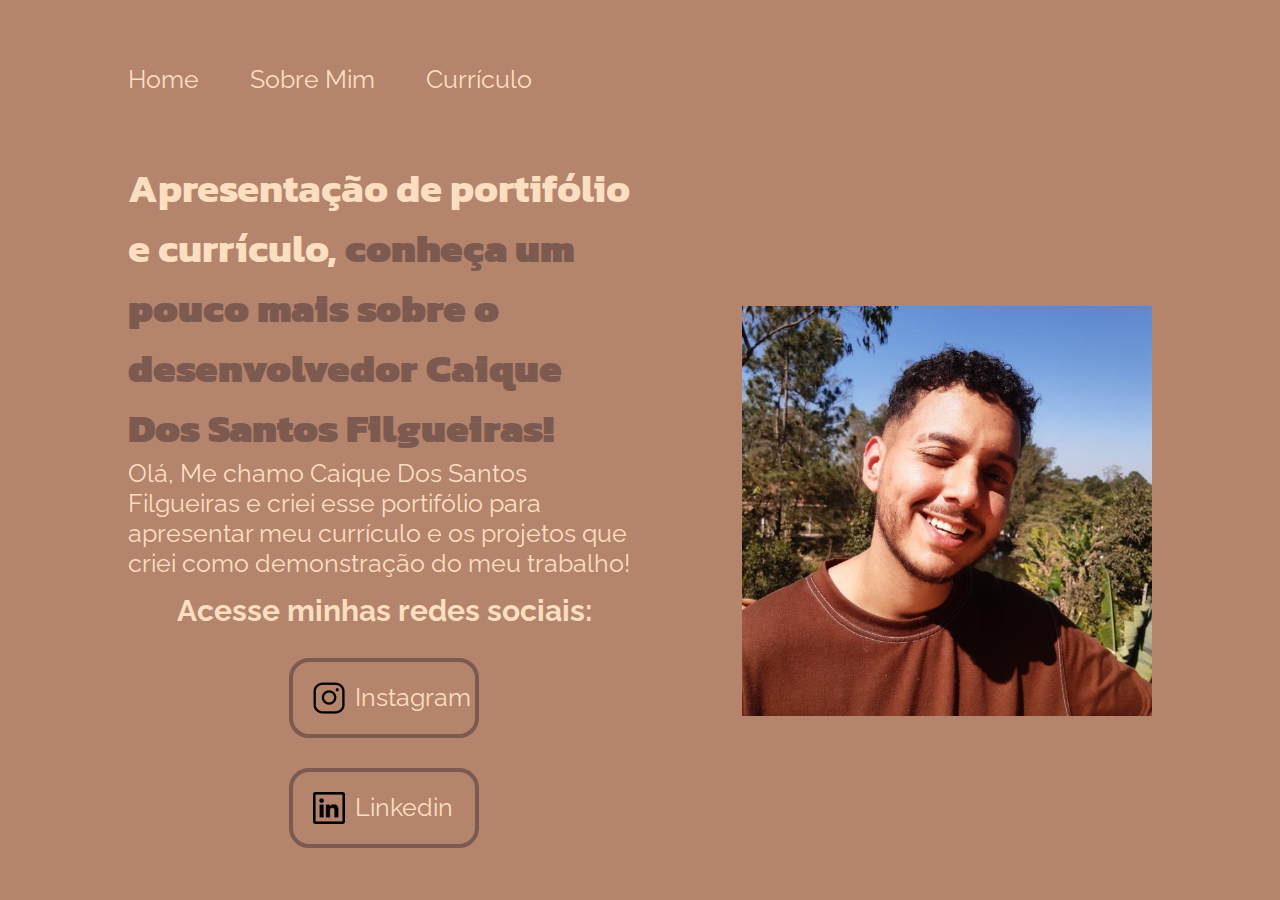
<file: index.html>
<!DOCTYPE html>
<html lang="pt-br">
<head>
    <meta charset="UTF-8">
    <meta name="viewport" content="width=device-width, initial-scale=1.0">
    <link rel="stylesheet" href="./styles/styles.css">
    <title>Portifólio</title>
</head>
<body>
    <header class="cabecalho">
        <section class="cabecalho__conteudo">
            <a href="./index.html" class="cabecalho__conteudo__links">Home</a>
            <a href="./about.html"class="cabecalho__conteudo__links">Sobre Mim</a>
            <a href="./curriculum.html" class="cabecalho__conteudo__links">Currículo</a>
        </section>
    </header>
    <main class="apresentacao">
        <section class="apresentacao__conteudo">
            <h1 class="apresentacao__conteudo__titulo">Apresentação de portifólio e currículo, <strong class="apresentacao__conteudo__destaque">conheça um pouco mais sobre o desenvolvedor Caique Dos Santos Filgueiras!</strong></h1>
            <p class="apresentacao__conteudo__texto">Olá, Me chamo Caique Dos Santos Filgueiras e criei esse portifólio para apresentar meu currículo e os projetos que criei como demonstração do meu trabalho!</p>
            <div class="apresentacao__links">
                <h2 class="apresentacao__links__titulo">Acesse minhas redes sociais:</h2>
                <a href="https://www.instagram.com/caique.filgueiras/" class="apresentacao__links__link" target="_blank"><img src="./assets/Instagram.png">Instagram</a>
                <a href="https://www.linkedin.com/in/caique-filgueiras/"class="apresentacao__links__link"target="_blank>"><img src="./assets/Linkedin.png">Linkedin</a>
            </div>
        </section>
        <img class ="apresentacao__imagem" src="./assets/Foto_Perfil.jpg" alt="Foto de Perfil Caique Dos Santos Filgueiras">
    </main>
    <footer></footer>
</body>
</html>
</file>
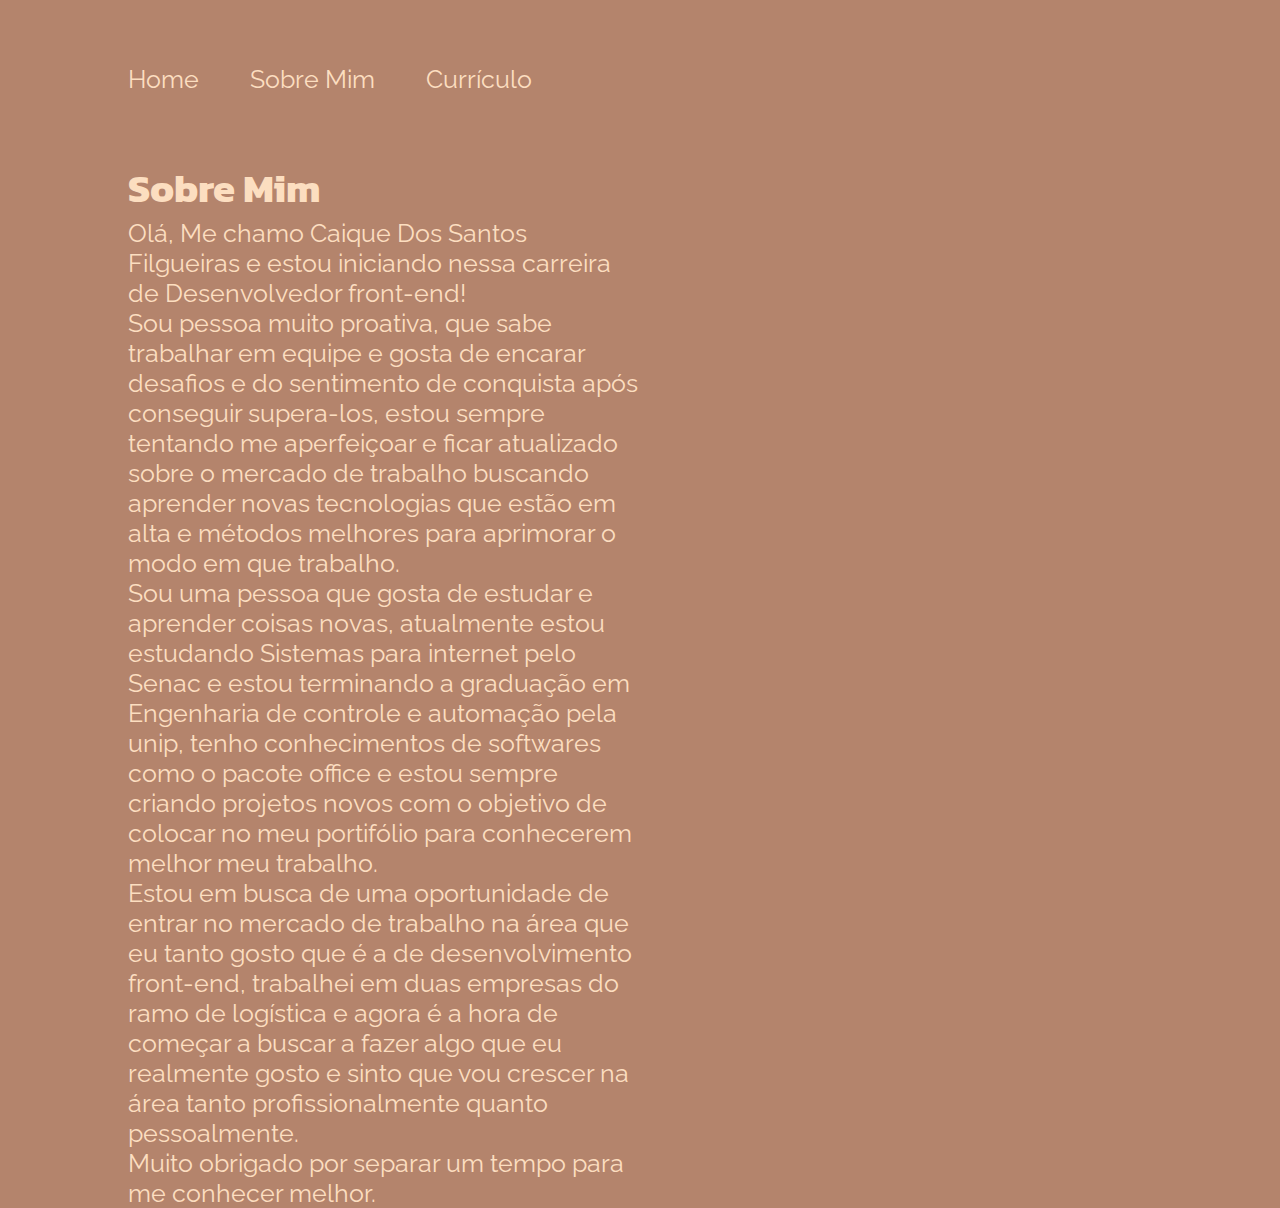
<file: about.html>
<!DOCTYPE html>
<html lang="pt-br">
<head>
    <meta charset="UTF-8">
    <meta name="viewport" content="width=device-width, initial-scale=1.0">
    <link rel="stylesheet" href="./styles/styles.css">
    <title>Sobre Mim</title>
</head>
<body>
    <header class="cabecalho">
        <section class="cabecalho__conteudo">
            <a href="./index.html" class="cabecalho__conteudo__links">Home</a>
            <a href="./about.html"class="cabecalho__conteudo__links">Sobre Mim</a>
            <a href="./curriculum.html" class="cabecalho__conteudo__links">Currículo</a>
        </section>
    </header>
        <main class="apresentacao">
            <section class="apresentacao__conteudo">
                <h1 class="apresentacao__conteudo__titulo">Sobre Mim</h1>
                <p class="apresentacao__conteudo__texto">Olá, Me chamo Caique Dos Santos Filgueiras e estou iniciando nessa carreira de Desenvolvedor front-end!</p>
                <p class="apresentacao__conteudo__texto">Sou pessoa muito proativa, que sabe trabalhar em equipe e gosta de encarar desafios e do sentimento de conquista após conseguir supera-los, estou sempre tentando me aperfeiçoar e ficar atualizado sobre o mercado de trabalho buscando aprender novas tecnologias que estão em alta e métodos melhores para aprimorar o modo em que trabalho.</p>
                <p class="apresentacao__conteudo__texto">Sou uma pessoa que gosta de estudar e aprender coisas novas, atualmente estou estudando Sistemas para internet pelo Senac e estou terminando a graduação em Engenharia de controle e automação pela unip, tenho conhecimentos de softwares como o pacote office e estou sempre criando projetos novos com o objetivo de colocar no meu portifólio para conhecerem melhor meu trabalho.</p>
                <p class="apresentacao__conteudo__texto">Estou em busca de uma oportunidade de entrar no mercado de trabalho na área que eu tanto gosto que é a de desenvolvimento front-end, trabalhei em duas empresas do ramo de logística e agora é a hora de começar a buscar a fazer algo que eu realmente gosto e sinto que vou crescer na área tanto profissionalmente quanto pessoalmente.</p>
                <p class="apresentacao__conteudo__texto">Muito obrigado por separar um tempo para me conhecer melhor.</p>
        </main>
    <footer></footer>
</body>
</html>
</file>
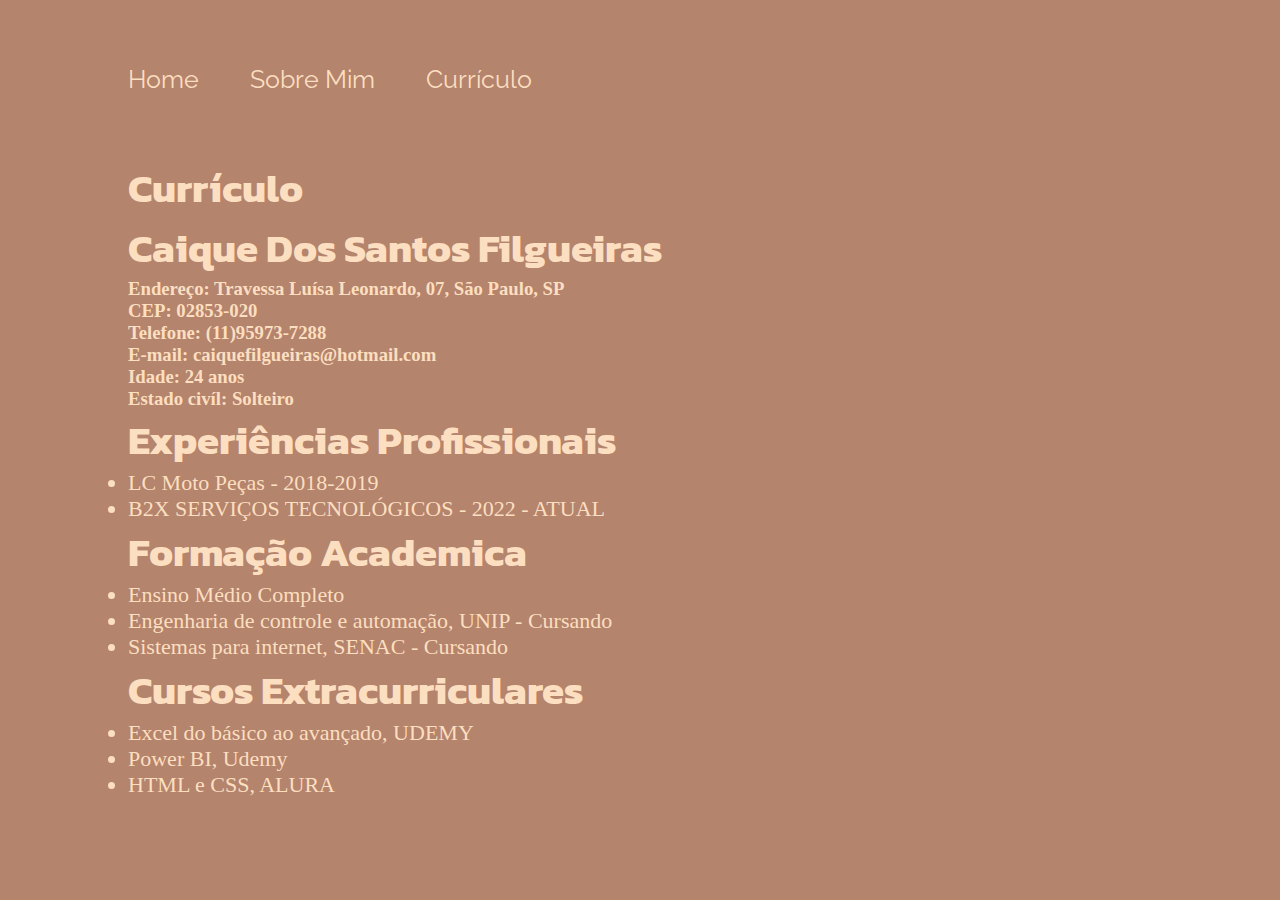
<file: curriculum.html>
<!DOCTYPE html>
<html lang="pt-br">
<head>
    <meta charset="UTF-8">
    <meta name="viewport" content="width=device-width, initial-scale=1.0">
    <link rel="stylesheet" href="./styles/styles.css">
    <title>Currículo</title>
</head>
<body>
    <header class="cabecalho">
        <section class="cabecalho__conteudo">
            <a href="./index.html" class="cabecalho__conteudo__links">Home</a>
            <a href="./about.html"class="cabecalho__conteudo__links">Sobre Mim</a>
            <a href="./curriculum.html" class="cabecalho__conteudo__links">Currículo</a>
        </section>
    </header>
    <main class="apresentacao-curriculo">
        <section class="apresentacao-curriculo__conteudo">
            <h1 class="apresentacao__conteudo__titulo">Currículo</h1>
            <h1 class="apresentacao__conteudo__titulo">Caique Dos Santos Filgueiras</h1>
            <h3>Endereço: Travessa Luísa Leonardo, 07, São Paulo, SP</h3>
            <h3>CEP: 02853-020</h3>
            <h3>Telefone: (11)95973-7288</h3>
            <h3>E-mail: caiquefilgueiras@hotmail.com</h3>
            <h3>Idade: 24 anos
            <h3>Estado civíl: Solteiro</h3>
            </h3>
            <h1 class="apresentacao__conteudo__titulo">Experiências Profissionais</h1>
            <ul class="apresentacao-curriculo__texto">
                <li>LC Moto Peças - 2018-2019</li>
                <li>B2X SERVIÇOS TECNOLÓGICOS - 2022 - ATUAL</li>
            </ul>
            <h1 class="apresentacao__conteudo__titulo"> Formação Academica</h1>
                <ul class="apresentacao-curriculo__texto">
                    <li>Ensino Médio Completo</li>
                    <li>Engenharia de controle e automação, UNIP - Cursando</li>
                    <li>Sistemas para internet, SENAC - Cursando</li>
                </ul>
            <h1 class="apresentacao__conteudo__titulo">Cursos Extracurriculares</h1>
                <ul class="apresentacao-curriculo__texto">
                    <li>Excel do básico ao avançado, UDEMY</li>
                    <li>Power BI, Udemy</li>
                    <li>HTML e CSS, ALURA</li>
                </ul>
        </section>
    </main>
</body>
</html>
</file>
<file: styles/styles.css>
@import url('https://fonts.googleapis.com/css2?family=Kanit&family=Raleway:wght@400;800&display=swap');

*{
    margin: 0;
    padding: 0;
}

:root {
    --cor-primaria: #7D5A50;
    --cor-secundaria: #FCDEC0;
    --cor-terciaria: #B4846C;
    --cor-hover: rgb(227, 202, 165);

    --font-primaria: 'Kanit', sans-serif;
    --font-secundaria: 'Raleway', sans-serif;
}

body{
    background-color:var(--cor-terciaria);
    
}

.cabecalho{
    padding: 5% 10%;
}

.cabecalho__conteudo{
    display: flex;
    gap: 5%;
}

.cabecalho__conteudo__links{
    font-family: var(--font-secundaria);
    color: var(--cor-secundaria);
    font-weight: 50rem;
    font-size: 1.563rem;
    text-decoration: none;

}
.apresentacao-curriculo{
    display: flex;
    flex-direction: column;
    padding: 0% 10%;
}

.apresentacao-curriculo__conteudo{
    display: flex;
    flex-direction: column;
    color: var(--cor-secundaria);
}

.apresentacao-curriculo__texto{
    font-size: 1.375rem;

}
.apresentacao{
    display: flex;
    justify-content: space-between;
    align-items: center;
    padding: 0% 10%;
    gap: 1.875rem;
}

.apresentacao__conteudo{
    color: var(--cor-secundaria);
    width: 50%;
}

.apresentacao__conteudo__titulo{
    font-family: var(--font-primaria);
    font-weight: 25rem;
    font-size: 2.5rem;
}

.apresentacao__conteudo__destaque{
    color:var(--cor-primaria) ;
}

.apresentacao__conteudo__texto{
    font-family: var(--font-secundaria);
    font-size: 1.563rem;
}

.apresentacao__links{
    display: flex;
    justify-content: center;
    align-items: center;
    flex-direction: column;
    padding: 3%;
    gap: 1.875rem;
}

.apresentacao__links__titulo{
    font-family: var(--font-secundaria);
    font-size: 1.875rem;
}

.apresentacao__links__link{
    font-family: var(--font-secundaria);
    font-size: 1.563rem;
    text-decoration: none;
    color: var(--cor-secundaria);
    box-sizing: border-box;
    text-align: center;
    display: flex;
    gap: 0.625rem;
    width: 11.875rem;
    padding: 1.25rem 1.25rem;
    border: 0.25rem solid var(--cor-primaria);   
    border-radius: 1.25rem;
}

.apresentacao__links__link:hover{
    color: var(--cor-primaria);
    background-color: var(--cor-hover);
}

.apresentacao__imagem{
    width: 40%;
}

@media (max-width: 1200px){

    .cabecalho__conteudo{
        justify-content: center;
        align-items: center;
    }
    .apresentacao{
        flex-direction: column-reverse;
        padding: 5%;
    }
   .apresentacao__conteudo{
        width: auto;
   }

}
</file>
